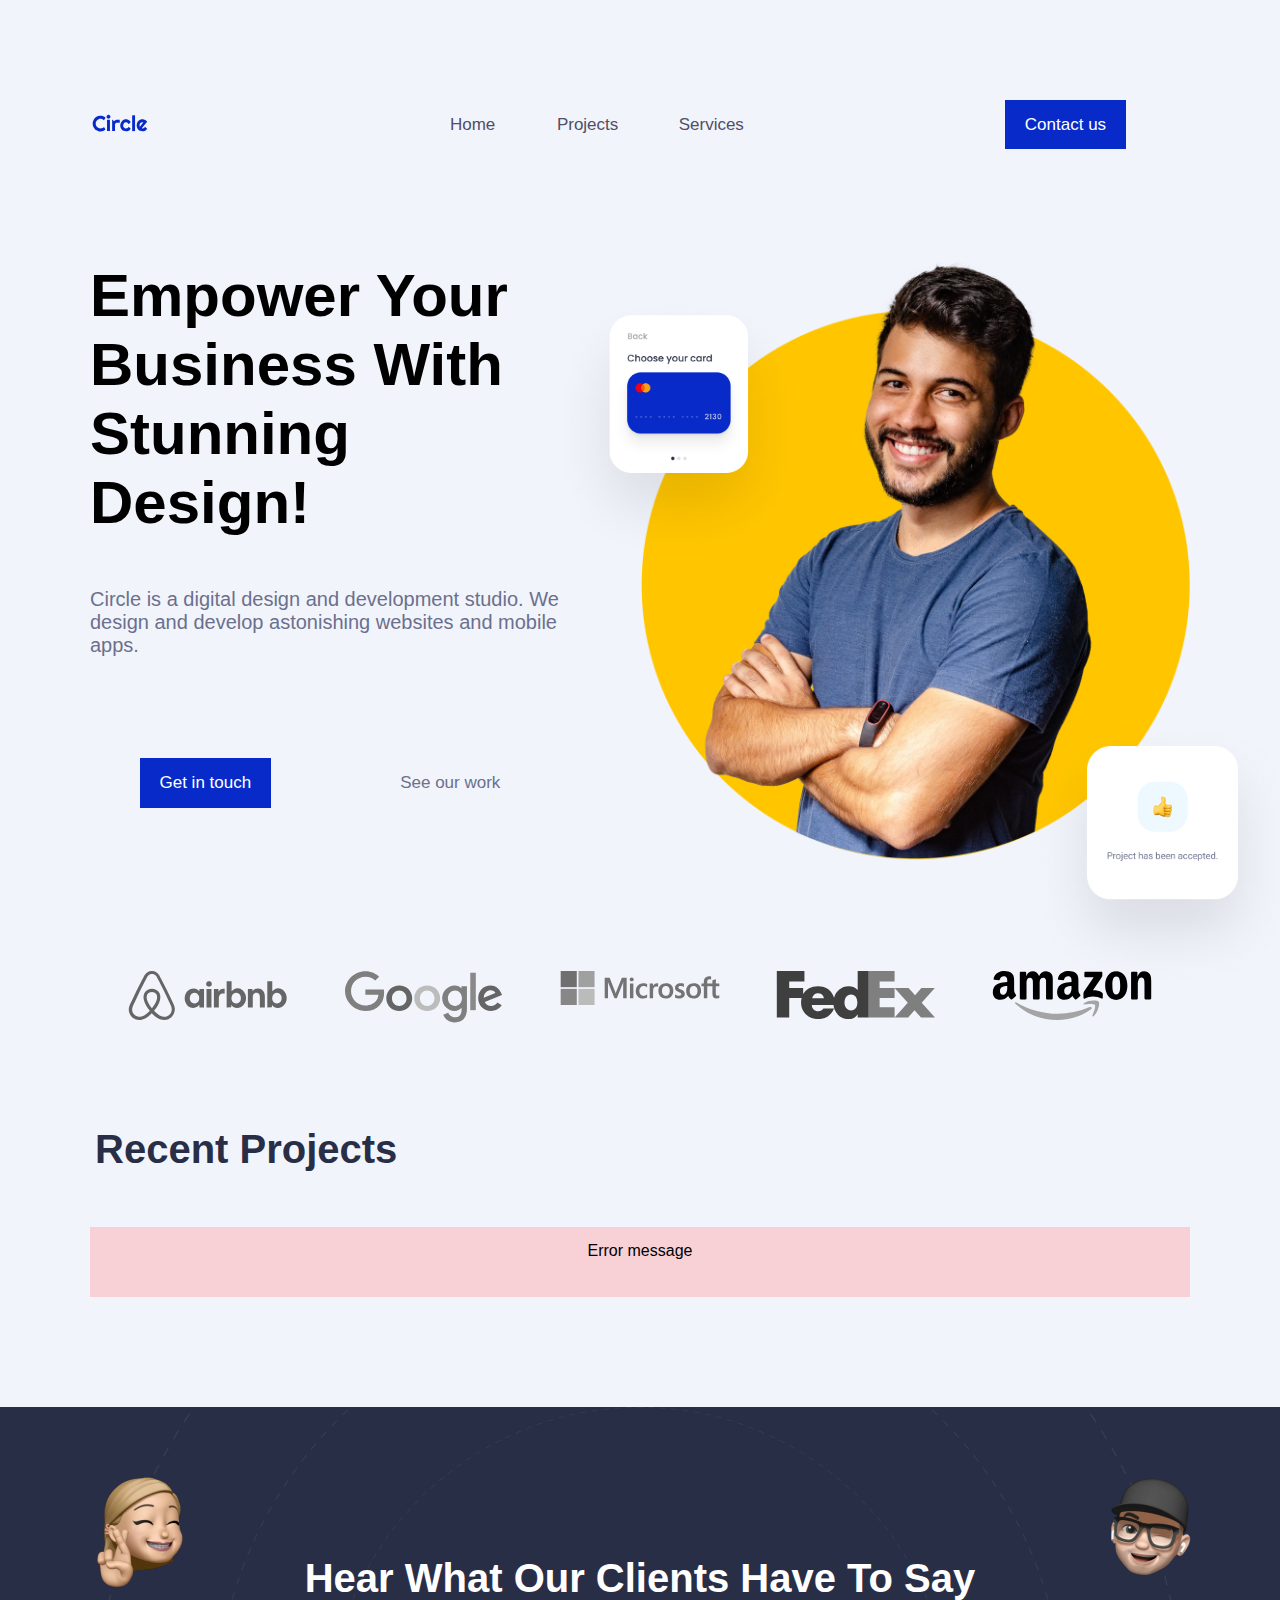
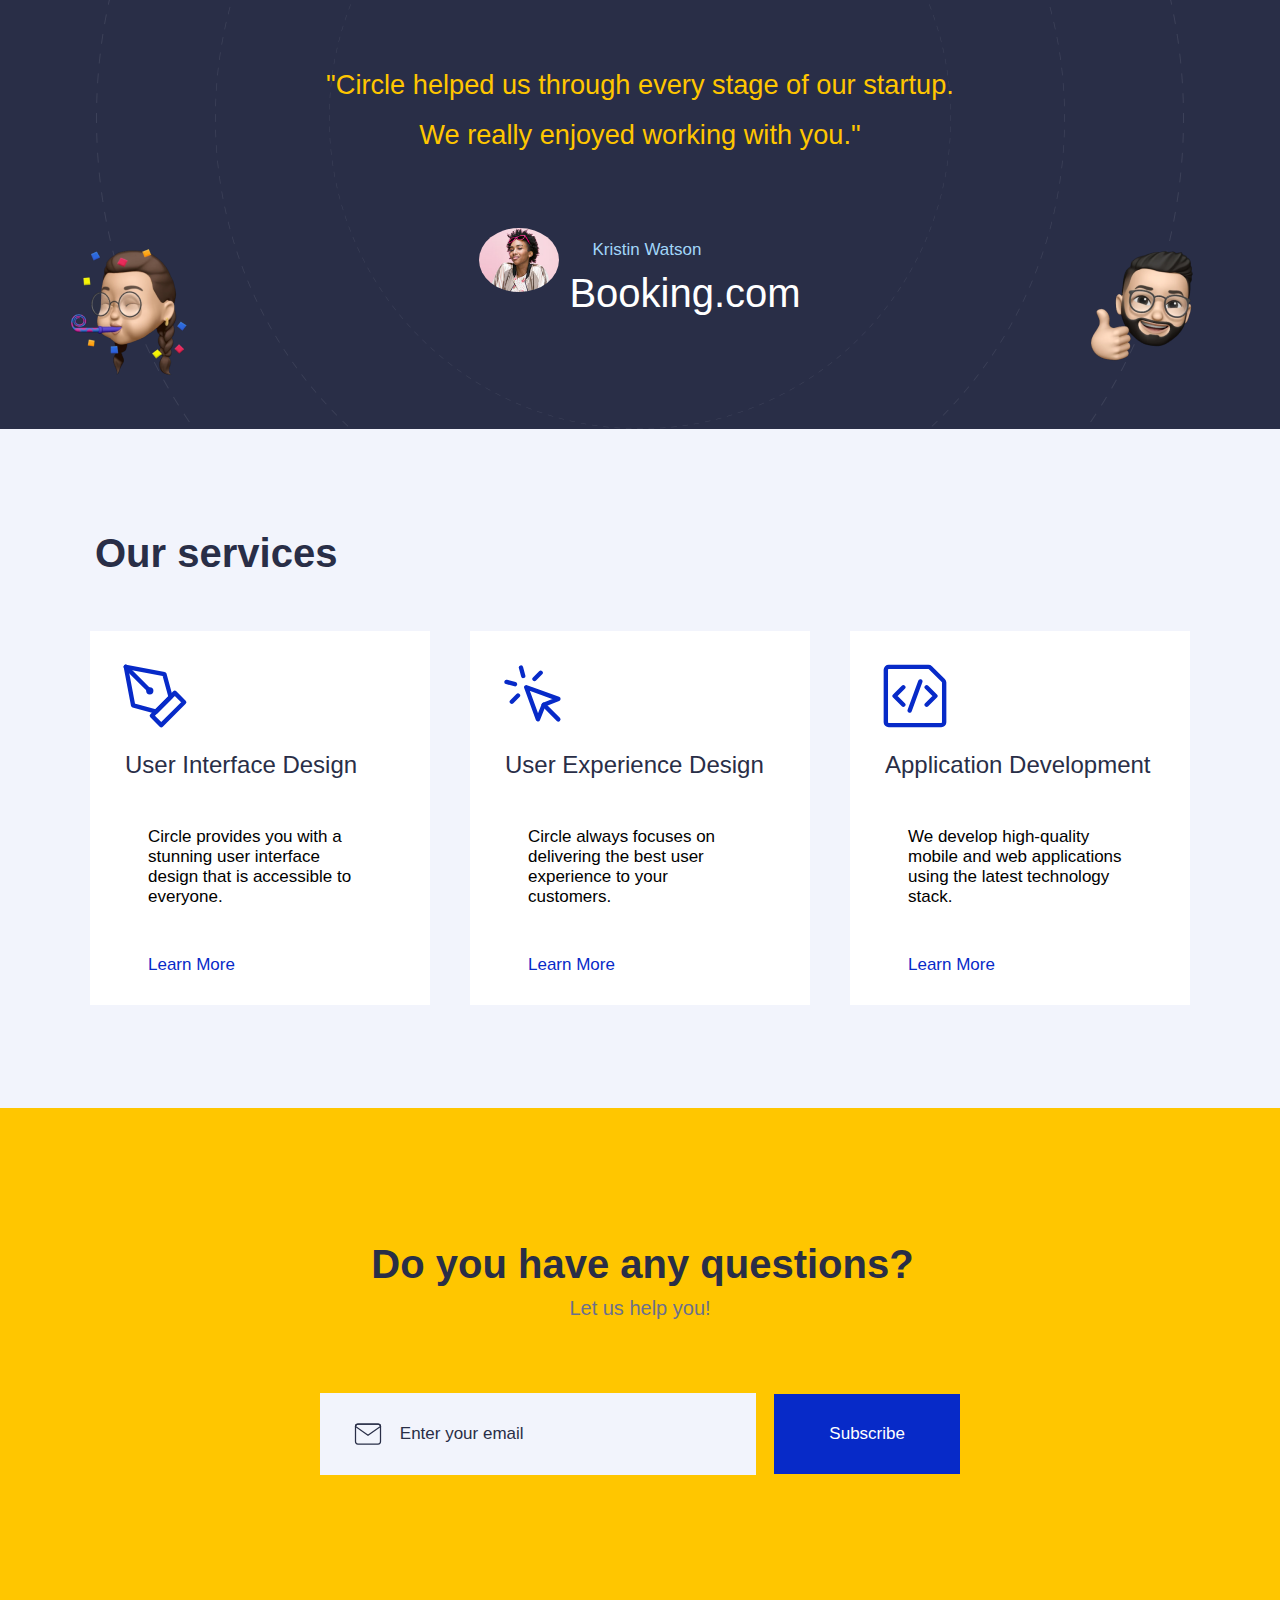
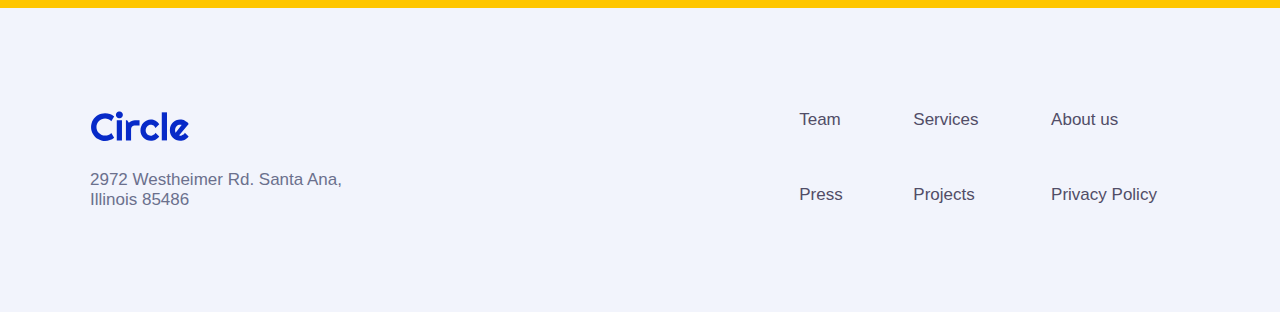
<file: index.html>
<!DOCTYPE html>
<html lang="en">

<head>
    <meta charset="UTF-8" />
    <meta http-equiv="X-UA-Compatible" content="IE=edge" />
    <meta name="viewport" content="width=device-width, initial-scale=1.0" />
    <!-- Page Title -->
    <title>Contact Page - Circle Agency</title>
    <!-- SEO Meta Tags -->
    <meta name="description"
        content="Your description goes here. This is a brief description of your website or webpage, containing important keywords." />
    <meta name="keywords" content="keyword1, keyword2, keyword3" />
    <!-- CSS Injection -->
    <link rel="stylesheet" href="./assets/css/styles.css" />
    <!-- TO add the script tag + defer attribute to load script file after the html is parsed on the webpage -->
    <script src="/assets/js/index.js" defer></script>
</head>
<body>
    <header>
        <div class="container header">
            <div class="menu-container">
                <div class="logo-container">
                    <img class="image-logo"
                        src="assets/images/logos/circle.svg" />
                </div>
                <nav id="hamburger">
                    <input type="checkbox" id="menu" />
                    <label for="menu">
                        <div class="icon">
                            <hr>
                            <hr>
                            <hr>
                        </div>
                    </label>
                    <ul class="list">
                        <li><a href="index.html">Home</a></li>
                        <li><a href="project.html">Projects</a></li>
                        <li><a href="#services">Services</a></li>
                    </ul>
                </nav>
                <div class="visible">
                    <a class='blue-btn' href='contact.html'>Contact us</a>
                </div>
            </div>
        </div>
    </header>
    <section id="main">
        <div class="vertical-container container">
            <div class="texts">
                <h1>Empower Your Business With Stunning Design!</h1>
                <h4 class="light-grey">
                    Circle is a digital design and development studio. We design and develop astonishing websites and mobile apps.
                </h4>
                <div class="two-buttons vertical-container">
                    <a href="contact.html" class="blue-btn">Get in touch</a>
                    <a href="#recent-projects" class="button-white light-grey">See our work</a>
                </div>
            </div>
            <div class="hero-shot">
                <img class="hero"
                    src="assets/images/hero-section/hero-image.png">
                <img class="visible card1"
                    src="assets/images/hero-section/card-1.png"
                    alt="man smiling smiling at the camera">
                <img class="visible card2"
                    src="assets/images/hero-section/card-2.png">
            </div>
        </div>
    </section>
    <section id="logos">
        <div class="logos-grid container">
            <img class="logos-items"
                src="assets/images/logos/airbnb-logo.svg"
                alt="airbnb logo">
            <img class="logos-items"
                src="assets/images/logos/google-logo.svg"
                alt="google logo">
            <img class="logos-items"
                src="assets/images/logos/microsoft-logo.svg"
                alt="microsoft logo">
            <img class="logos-items"
                src="assets/images/logos/fedex-logo.svg"
                alt="fedex logo">
            <img class="logos-items visible"
                src="assets/images/logos/amazon-logo.svg"
                alt="amazon logo">
        </div>
    </section>
    <section id="recent-projects">
        <div class="vertical-container">
            <h2 class="grey">Recent Projects</h2>
            <div class="vertical-container horizontal projects">
                <!-- <article class="box-section">
					<img class="projects-image" src="assets/images/projects-section/1.jpg" alt="simplify" >
					<div class="fill">

                        <h5>UI Design & App Development</h5>
					</div>
					<a href="project.html" class="button-learn blue">Learn More</a>
				</article>
                <article class="box-section">
					<img class="projects-image" src="assets/images/projects-section/2.jpg" alt="dashcoin" >
					<div class="fill">
						<h3 class="grey">Dashcoin</h3>
						<h5>Web Development</h5>
					</div>
					<a href="project.html" class="button-learn blue">Learn More</a>
				</article>
				<article class="box-section">
					<img class="projects-image" src="assets/images/projects-section/3.jpg" alt="Vectorify">
					<div class="fill">
						<h3 class="grey">Vectorify</h3>
						<h5>User Experience Design</h5>
					</div>
					<a href="project.html" class="button-learn blue">Learn More</a> -->
				<!-- </article> -->
            </div>
            <div id="messageError"></div>
        </div>
    </section>
    <section id="opinions">
        <div class="memojis">
            <img class="memoji1 visible"
                src="assets/images/testimonial-section/memoji-1.png"
                alt="memoji1" />
            <img class="memoji2 visible"
                src="assets/images/testimonial-section/memoji-2.png"
                alt="memoji2" />
            <img class="memoji3 visible"
                src="assets/images/testimonial-section/memoji-3.png"
                alt="memoji3" />
            <img class="memoji4 visible"
                src="assets/images/testimonial-section/memoji-4.png"
                alt="memoji4" />
            <div class="personal-opinion">
                <h2 class="white">Hear What Our Clients Have To Say</h2>
                <h3 class="yellow">
                    "Circle helped us through every stage of our startup.<br />We really enjoyed working with you."
                </h3>
                <div class="card">
                    <img class="profile-pic"
                        src="assets/images/testimonial-section/profile.png"
                        alt="profile pic" />
                    <div class="card-texts">
                        <h5 class="light-blue">Kristin Watson</h5>
                        <h6 class="white">Booking.com</h6>
                    </div>
                </div>
            </div>
        </div>
    </section>
    <section id="services">
        <div class="vertical-container">
            <h2 class="grey">Our services</h2>
            <div class="vertical-container services">
                <article class="box-services">
                    <img src="assets/images/services-section/icons/1.svg"
                        alt="pen">
                    <h3 class="grey">User Interface Design</h3>
                    <h5 class="service-description">
                        Circle provides you with a stunning user interface design that is accessible to everyone.
                    </h5>
                    <div><a href="#recent-projects" class="button-learn blue">Learn More</a></div>
                </article>
                <article class="box-services">
                    <img src="assets/images/services-section/icons/2.svg"
                        alt="click">
                    <h3 class="grey">User Experience Design</h3>
                    <h5>
                        Circle always focuses on delivering the best user experience to your customers.
                    </h5>
                    <div><a href="#recent-projects" class="button-learn blue">Learn More</a></div>
                </article>
                <article class="box-services">
                    <img src="assets/images/services-section/icons/3.svg"
                        alt="html file icon">
                    <h3 class="grey">Application Development</h3>
                    <h5>
                        We develop high-quality mobile and web applications using the
                        latest technology stack.
                    </h5>
                    <div><a href="#recent-projects" class="button-learn blue">Learn More</a></div>
                </article>
            </div>
        </div>
    </section>
    <section id="questions">
        <div class="newsletter">
            <h2 class="grey">Do you have any questions?</h2>
            <h4 class="light-grey">Let us help you!</h4>

            <form action="/search" method="get">
                <div class="email-btn">
                    <img src="assets/images/newsletter/icon/mail.svg"
                        alt="email" />
                    <input type="email" placeholder="Enter your email" />
                    <button>Subscribe</button>
                </div>
            </form>
        </div>
    </section>
    <footer id="footer">
        <div class="newsletter3">
            <img class="image-logo"
                src="assets/images/logos/circle.svg" />
            <address class="light-grey">
                2972 Westheimer Rd. Santa Ana,<br />Illinois 85486
            </address>
        </div>
        <div class="tags-grid">
            <div class="tags-item"><a href="#" class="button-learn">Team</a></div>
            <div class="tags-item">
                <a href="#services" class="button-learn">Services</a>
            </div>
            <div class="tags-item">
                <a href="#" class="button-learn">About us</a>
            </div>
            <div class="tags-item"><a href="#" class="button-learn">Press</a></div>
            <div class="tags-item">
                <a href="#recent-projects" class="button-learn">Projects</a>
            </div>
            <div class="tags-item">
                <a href="#" class="button-learn">Privacy Policy</a>
            </div>
        </div>
    </footer>
</body>

</html>
</file>
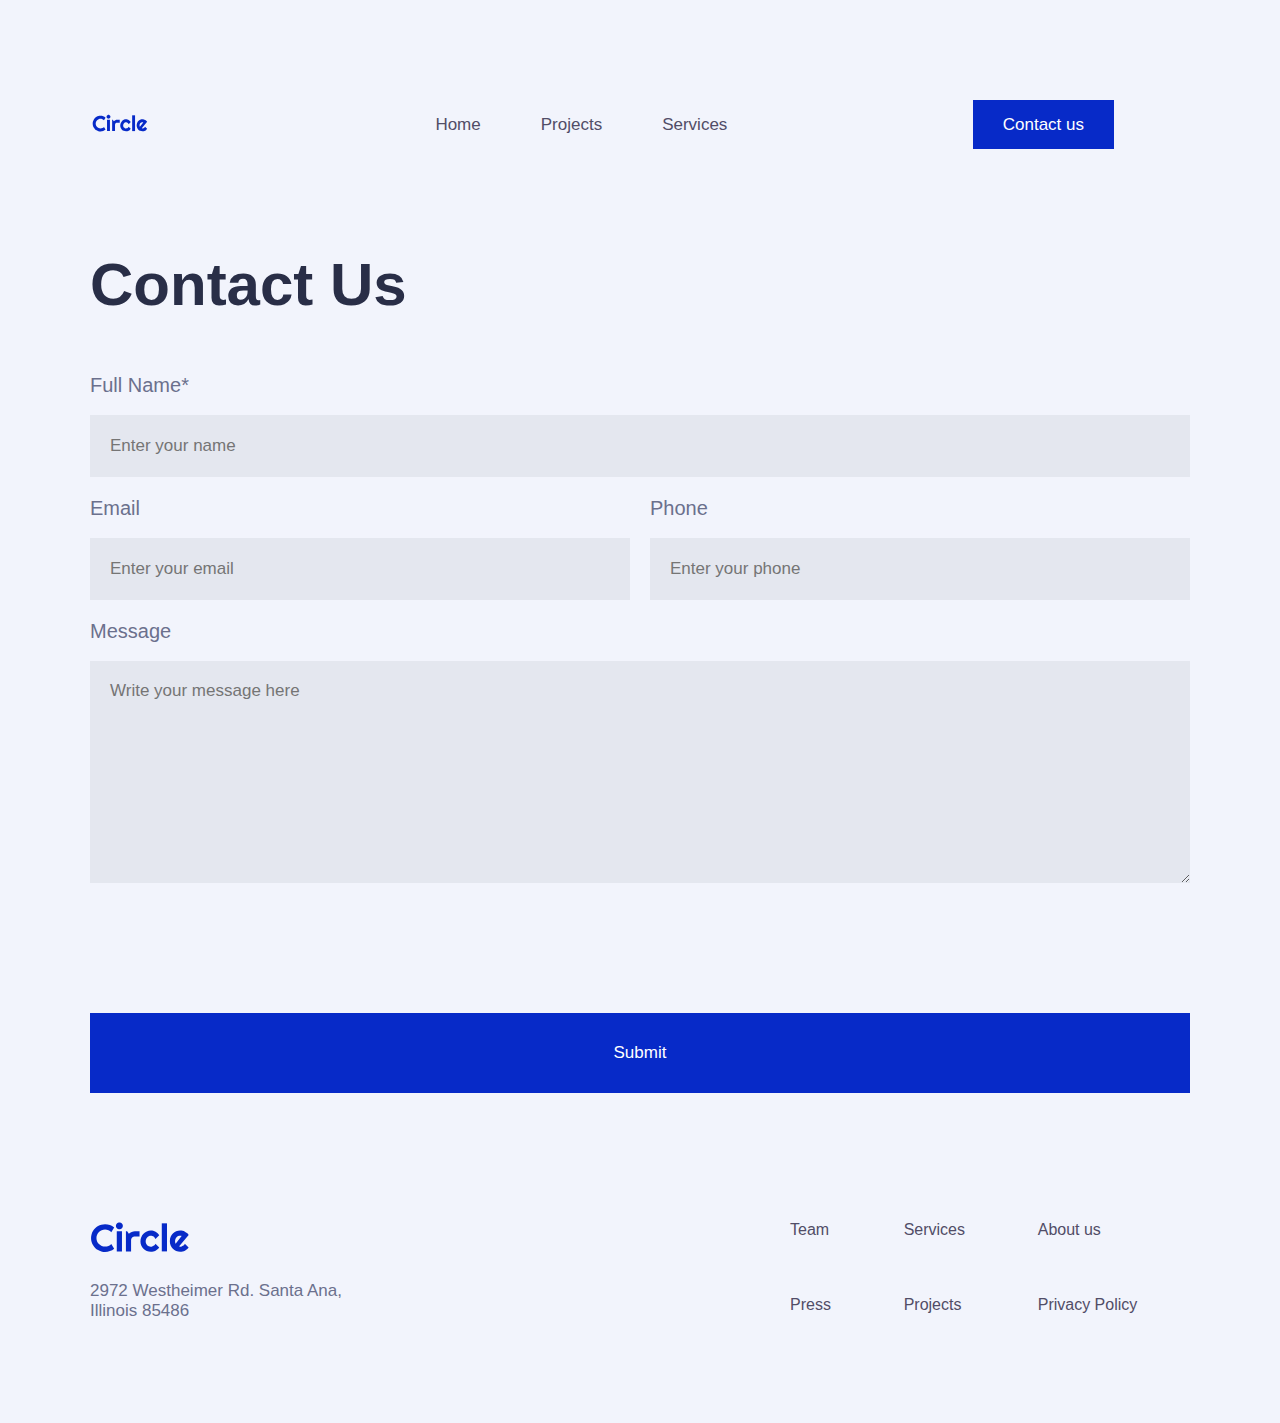
<file: contact.html>
<!DOCTYPE html>
<html lang="en">

<head>
    <meta charset="UTF-8" />
    <meta http-equiv="X-UA-Compatible" content="IE=edge" />
    <meta name="viewport" content="width=device-width, initial-scale=1.0" />
    <!-- Page Title -->
    <title>Contact Page - Circle Agency</title>
    <!-- SEO Meta Tags -->
    <meta name="description"
        content="Your description goes here. This is a brief description of your website or webpage, containing important keywords." />
    <meta name="keywords" content="keyword1, keyword2, keyword3" />
    <!-- CSS Inyection -->
    <link rel="stylesheet" href="./assets/css/contact-style.css" />
    <!-- TO add the script tag + defer attribute to load script file after the html is parsed on the webpage -->
    <script src="./assets/js/contact.js" defer></script>
</head>

<body>
<header>
    <div class="container header">
        <div class="menu-container">
            <div class="logo-container">
                <img class="image-logo" src="assets/images/logos/circle.svg" />
            </div>
            <nav id="hamburger">
                <input type="checkbox" id="menu" />
                <label for="menu">
                    <div class="icon">
                        <hr>
                        <hr>
                        <hr>
                    </div>
                </label>
                <ul class="list">
                    <li><a href="index.html">Home</a></li>
                    <li><a href="project.html">Projects</a></li>
                    <li><a href="index.html#services">Services</a></li>
                </ul>
            </nav>
            <div class="visible">
                <a class='blue-btn' href='contact.html'>Contact us</a>
            </div>
        </div>
    </div>
</header>
    <section id="form">
        <div class="container-form">
            <h1 class="grey">Contact Us</h1>
            <div class="box">
                <form action="/some-url" id="monicas-form">
                    <div class="form-section">
                        <label for="name">Full Name*</label><br>
                        <input type="text" id="name" name="name" placeholder="Enter your name" required>
                    </div>
                    <div class="pair">
                        <div class="form-section">
                            <label for="email">Email</label><br>
                            <input type="email" id="email" placeholder="Enter your email" required>
                        </div>
                        <div class="form-section">
                            <label for="phone">Phone</label><br>
                            <input type="number" id="phone" placeholder="Enter your phone" required>
                        </div>
                    </div>
                    <div class="form-section">
                        <label for="message">Message</label><br>
                        <textarea id="message" class="message" name="message" rows="4" cols="21" placeholder="Write your message here"
                            required></textarea>
                    </div>
                    <div class="form-section">
                        <button class="blue-btn" type="submit">Submit</button>
                    </div>
                    <div id="message2"></div>
                </form>
            </div>
        </div>
    </section>
    <footer id="footer">
        <div class="newsletter3">
            <img class="image-logo" src="assets/images/logos/circle.svg" />
            <address class="light-grey">
                2972 Westheimer Rd. Santa Ana,<br/>Illinois 85486
            </address>
        </div>
        <div class="tags-grid">
            <div class="tags-item"><a href="#" class="button-learn">Team</a></div>
            <div class="tags-item">
                <a href="index.html#services" class="button-learn">Services</a>
            </div>
            <div class="tags-item">
                <a href="#" class="button-learn">About us</a>
            </div>
            <div class="tags-item">
                <a href="index.html#clients-opinion" class="button-learn">Press</a></div>
            <div class="tags-item">
                <a href="index.html#recent-projects" class="button-learn">Projects</a>
            </div>
            <div class="tags-item">
                <a href="#" class="button-learn">Privacy Policy</a>
            </div>
        </div>
    </footer>
</body>
</html>
</file>
<file: assets/css/styles.css>
:root {
    --font-family: 'Roboto', sans-serif;
    --color-white: #FFFFFF;
    --color-blue: #072AC8;
    --color-light-blue: #a2d6f9;
    --color-grey: #292E47;
    --color-medium-grey: #514D67;
    --color-light-grey: #6B708D;
    --color-yellow: #FFC600;
    --background-color: #F2F4FC;
    --font-size-h5: 17px;
    --font-size-h6: 13px;
    --font-weight-h5: 400;
    --font-weight-h6: 500;
    --padding-btn: 15px 30px;
}

* {
    font-family: var(--font-family);
    margin: 0;
}

.white {
    color: var(--color-white);
}

.blue {
    color: var(--color-blue);
}

.light-blue {
    color: var(--color-light-blue);
}

.grey {
    color: var(--color-grey);
}

.medium-grey {
    color: var(--color-medium-grey);
}

.light-grey {
    color: var(--color-light-grey);
}

.yellow {
    color: var(--color-yellow);
}

body {
    background-color: var(--background-color);
}

h5 {
    font-size: var(--font-size-h5);
    font-weight: var(--font-weight-h5);
}

h6 {
    font-size: var(--font-size-h6);
    font-weight: var(--font-weight-h6);
}

.blue-btn {
    background-color: var(--color-blue);
    color: var(--color-white);
    text-decoration: none;
    padding: var(--padding-btn);
    font-size: var(--font-size-h5);
    font-weight: var(--font-weight-h6);
}

a {
    white-space: nowrap;
    text-decoration: none;
    color: #514D67;
}


@media only screen and (max-width: 902px) {

    .super-container {
        display: flex;
        flex-direction: column;
        align-items: center;
    }

    body {
        background-color: #F2F4FC;

    }

    .visible {
        display: none;
    }

    h1 {
        font-size: 30px;
        font-weight: 700;
    }

    h2 {
        font-size: 30px;
        font-weight: 700;
    }

    h4 {
        font-size: 17px;
        font-weight: 400;
    }

    /* Header Section */

   .header {
       position: relative;
       width: 100vw;
       display: flex;
       justify-content: center;
   }

   .menu-container {
       width: 80vw;
       height: 70px;
       display: flex;
       flex-direction: row;
       align-items: center;
       justify-content: space-between;
   }

   .logo-container {
       padding: 6% 0;
       width: 60px;
       height: 18px;
   }

   #hamburger {
       position: relative;
       height: 100%;
       width: 15%;
       display: flex;
       flex-direction: column;
   }

   #hamburger input {
       display: none;
       position: absolute;
       inset: 0;
       margin: auto;
   }

   .list {
       visibility: hidden;
       position: absolute;
       inset: 70px 0 auto -80vw;
       width: 100vw;
       overflow: hidden;
       display: flex;
       flex-direction: column;
       align-items: center;
       justify-content: center;
       list-style: none;
       padding: 2vh 0;
   }

   #hamburger input:checked~ul {
       visibility: visible;
   }

   #hamburger input:checked~label {
       background-color: lightgrey;
   }

   #hamburger label {
       height: 100%;
       width: 50px;
       display: flex;
       flex-direction: column;
       justify-content: center;
       align-items: center;
   }

   .icon {
       width: 15px;
       height: 10px;
       display: flex;
       flex-direction: column;
       justify-content: space-between;
   }

   hr {
       height: 2px;
       background-color: #292E47;
       border: none;
   }

   ul li {
       width: 80vw;
       padding: 4%;
       font-size: 17px;
       font-weight: 500;
       background-color: #F2F4FC;
       box-shadow: 0px 0px 20px rgba(0, 0, 0, 0.1);
   }

    /* Main Section */
    .vertical-container {
        width: 100vw;
        display: flex;
        flex-direction: column;
        align-items: center;
        gap: 2vh;
        margin: 0;
    }

    .two-buttons {
        display: flex;
        align-content: center;
        margin-left: 50%;
        margin-right: 50%;
        margin-top: 50px;
        font-size: 17px;
        font-weight: 500;
    }

    .button-white {
        text-decoration: none;
        padding: 15px 30px;

    }

    .button-learn {
        font-size: 17px;
        font-weight: 500;
        text-decoration: none;
        color: #072AC8
    }

    #main {
        margin-bottom: 5vh 0;
        width: 100vw;
    }

    #main img {
        padding: 0px;
        margin: 0px;
        width: 70vw;
    }

    .texts {
        display: flex;
        flex-direction: column;
        align-items: center;
        width: 80vw;
        padding: 5%;
        text-align: center;
    }

    .texts h4 {
        margin-top: 2vh;
    }

    /* Logo Section*/

    #logos {
        margin: 15vw 0;
        padding: 2px;
        display: flex;
        flex-direction: column;
        align-items: center;
    }

    .logos-grid {
        display: grid;
        grid-template-columns: auto auto;
        gap: 20px;
    }

    /* Recent project section*/

    #recent-projects {
        margin-bottom: 8vh;
    }

    #recent-projects article {
        background-color: white;
        width: 80vw;
        display: flex;
        flex-direction: column;
        gap: 1vh;
    }

    .newsletter-section {
        background-color: white;
        display: flex;
        flex-direction: column;
    }

    #recent-projects h3,
    h5,
    a {
        margin-left: 8vw;
        margin-top: 5vw;
        margin-bottom: 5vw;
    }

    .width {
        width: 90%;
        height: 300px;
        display: flex;
        flex-direction: column;
        justify-content: space-between;
    }

    #message2 {
        height: 40px;
        padding: 15px 30px;
        background-color: #ffa2a26a;
        display: flex;
        justify-content: center;
        align-items: center;
        text-align: center;
    }

    /* Testemonials section*/

   #opinions {
       margin-bottom: 8vh;
       height: 50vh;
       padding: 5vh 0;
       position: relative;
       background-color: #292E47;
       background-image: url("/assets/images/testimonial-section/orbit.png");
       background-position: center;
       background-repeat: no-repeat;
       background-size: cover;
       display: flex;
       flex-direction: column;
       align-items: center;
       justify-content: center;
   }

   #opinions h3 {
       margin-top: 6vh;
       margin-bottom: 6vh;
       text-align: center;
   }

   .mmemojis {
       width: 100vw;
       display: flex;
       justify-content: center;
       align-items: center;
       gap: 20px;
       /* Adjust the gap as needed */
   }

   .personal-opinion {
       display: flex;
       flex-direction: column;
       text-align: center;
       line-height: 5vh;
       width: 80vw;
       align-items: center;
       justify-content: space-around;
   }

   .profile-pic {
       max-width: 50px;
       max-height: 50px;
       border-radius: 50%;
       object-fit: cover;
   }

   .card {
       display: flex;
       gap: 20px;
       align-items: center;
       justify-content: center;
       /* Center the content horizontally */
   }

   .card-texts {
       text-align: left;
       line-height: 30px;
   }


    /* Our Services section */

    #services {
    margin-bottom: 8vh;
    display: flex;
    flex-direction: column;
    align-items: flex-start;
    }

    #services article {
    background-color: white;
    width: 70%;
    display: flex;
    flex-direction: column;
    gap: 4vh;
    padding: 10%;
    }

    #services img {
    max-width: 70px;
    margin-left: 10%;
    }

    #services h3 { 
        margin-left: 10%;
    }

    /* Questions section */

    #questions {
        margin-bottom: 8vh;
        background-color: #FFC600;
        height: 50vh;
        padding-top: 8vh;
        display: flex;
        flex-direction: column;
        align-items: center;
    }



    .newsletter {
        width: 80vw;
        display: flex;
        flex-direction: column;
        align-items: center;
        gap: 4vh;
        margin: 0;
        text-align: center;
    }

    form {
        width: 70vw;
        position: relative;
        display: flex;
        flex-direction: column;
        justify-content: center;
        align-items: center;

    }

    .email-btn {
        width: 70vw;
        display: flex;
        flex-direction: column;
        align-items: center;
        gap: 2vh;
        position: relative;
    }

    .email-btn img {
        position: absolute;
        width: 8vw;
        height: 8vw;
        top: 3.2vh;
        left: 5vw;
    }

    ::placeholder {
        color: #292E47;
        font-weight: 400;
        padding: 20vw;
    }

    #questions input {
        width: 100%;
        padding: 4vh 0;
        background-color: #F2F4FC;
        font-size: 17px;
        font-weight: 500;
        border: none;
    }

    #questions button {
        width: 100%;
        padding: 4vh 5vw;
        background-color: #072AC8;
        font-size: 17px;
        font-weight: 500;
        color: white;
        border: none;
    }

    /* Footer Section */

    #footer {
        margin-bottom: 8vh;
        padding-top: 8vh;
        display: flex;
        flex-direction: column;
        align-items: center;
        gap: 5vh;
    }

    .newsletter3 {
        display: flex;
        flex-direction: column;
        justify-content: center;
        align-items: center;
        gap: 2vh;
    }

    #footer img {
        width: 100px;
    }

    address {
        text-align: center;
        font-style: normal;
        font-size: 17px;
    }

    .tags-grid {
        width: 80vw;
        display: grid;
        grid-template-columns: auto auto auto;
        gap: 50% 20%;
    }

    .tags-item a {
        white-space: nowrap;
        text-decoration: none;
        color: #514D67;
    }

}

/* Desktop/Tablet/Laptop Screens */

@media only screen and (min-width: 903px) {

    h1 {
        font-size: 60px;
        font-weight: 700;
    }

    h2 {
        font-size: 40px;
        font-weight: 700;
    }

    h3 {
        font-size: 24px;
        font-weight: 500;
    }


    h4 {
        font-size: 20px;
        font-weight: 400;
    }

    .blue-btn {
        background-color: #072AC8;
        color: white;
        text-decoration: none;
        padding: 15px 20px;
        font-size: 17px;
        font-weight: 500;
        white-space: nowrap;
    }

    /* Header Section*/

    .container {
        max-width: 1100px;
        margin-right: auto;
        margin-left: auto;
        display: flex;
        justify-content: space-between;

    }

    .menu-container {
        width: 80vw;
        height: 70px;
        display: flex;
        flex-direction: row;
        align-items: center;
        justify-content: space-between;
    }

    .header {
        display: flex;
        justify-content: space-between;
        align-items: baseline;
        margin-top: 10vh;
        margin-bottom: 10vh;
    }

    .image-logo {
        width: 60px;
        height: 18px;
    }

    #hamburger input {
        display: none;
    }

    #hamburger label {
        display: none;
    }

    ul {
        font-size: 17px;
        font-weight: 500;
        display: flex;
        list-style: none;
        gap: 60px;
    }

    /* Main Section*/

    #main {
        margin-bottom: 8%;
    }

    .two-buttons {
        display: flex;
        align-content: center;
        font-size: 17px;
        font-weight: 500;
    }

    .button-white {
        text-decoration: none;
        padding: 15px 30px;

    }

    .button-learn {
        font-size: 17px;
        font-weight: 500;
        text-decoration: none;
        color: #072AC8
    }

    .hero-shot {
        position: relative;
    }

    .hero {
        max-width: 550px;
    }

    .card1 {
        position: absolute;
        max-width: 275px;
        top: 5%;
        left: -18%;
    }

    .card2 {
        position: absolute;
        max-width: 275px;
        right: -20%;
        bottom: -20%;
    }

    .texts {
        display: flex;
        flex-direction: column;
        justify-content: center;
        text-align: left;
        width: 45%;
        padding: 5% 0 5% 0;
        gap: 10%;
    }

    /* Logo Section */

    #logos {
        margin-bottom: 8%;
        display: flex;
        flex-direction: column;
        align-items: center;
    }

    .logos-grid {
        display: grid;
        width: 80%;
        grid-template-columns: auto auto auto auto auto;
    }

    .logos-items {
        width: 150px;
        height: auto;
        animation: slide-left 10s linear infinite;
    }
    @keyframes slide-left {
        0% {
            transform: translateX(100%);
        }
                    50% {
            transform: translateX(-100%);
        }
        100% {
            transform: translateX(100%);
        }
    }
    .logos-items {
        margin: 0 auto;
        filter: grayscale(1);
        width: 10rem;
    }
    .logos-items:hover {
           filter: grayscale(0);
    }
    /* Recent projects Sectiion */

    #recent-projects {
        margin-bottom: 8%;
        max-width: 1100px;
        margin: 0 auto;
        display: flex;
        flex-direction: column;
    }

    .horizontal {
        margin-top: 5%;
        display: flex;
        gap: 40px;
    }

    .newsletter-section {
        background-color: #FFFFFF;
        display: flex;
        flex-direction: column;
    }

    .grey {
        margin-left: 5px;
    }

    #recent-projects h3,
    h5,
    a {
        margin: 10% 10% 10% 10%;
    }

    .projects-image {
        width: 100%;
        height: 250px;
        object-fit: cover;
    }

    .box-section {
        flex: 1;
        margin: 10px;
        display: flex;
        flex-direction: column;
        background-color: #FFFFFF;
    }

    #messageError {
        height: 40px;
        padding: 15px 30px;
        background-color: #ffa2a26a;
        display: flex;
        justify-content: center;
        align-items: center;
        text-align: center;
        margin-bottom: 10%;
    }

    /* Testemonials section */
    	#opinions {
    	    margin-bottom: 8%;
    	    position: relative;
    	    background-color: #292E47;
    	    background-image: url("/assets/images/testimonial-section/orbit.png");
    	    background-position: center;
    	    background-repeat: no-repeat;
    	    background-size: cover;
    	    max-width: 1300px;
    	    margin-right: auto;
    	    margin-left: auto;
    	    height: 622px;
    	    display: flex;
    	    justify-content: center;
    	    align-items: center;
    	}
        
        .white {
            font-size: 2.5rem;
        }

    	.yellow {
    	    margin-top: 6vh;
    	    margin-bottom: 6vh;
            font-size: 1.7rem;
    	}
    
    	.memojis {
    	    justify-items: flex-end;
    	    width: 80%;
    	    height: 70%;
    	    display: flex;
    	    justify-content: center;
    	    align-items: center;
    	}
        .memoji1, .memoji2, .memoji3, .memoji4 {
            width: 150px;
            height: 150px;
        }
    
    	.memoji1 {
    	    position: absolute;
    	    top: 50px;
    	    left: 60px;
            width: 150px;
    	}
    
    	.memoji2 {
    	    position: absolute;
    	    top: 50px;
    	    right: 60px;
    	}
    
    	.memoji3 {
    	    position: absolute;
    	    bottom: 50px;
    	    right: 60px;
    	}
    
    	.memoji4 {
    	    position: absolute;
    	    bottom: 50px;
    	    left: 60px;
    	}
    
    	.profile-pic {
    	    max-width: 80px;
    	    max-height: 80px;
            border-radius: 50%;
    	}
    
    	.personal-opinion {
    	    display: flex;
    	    flex-direction: column;
    	    text-align: center;
    	    line-height: 50px;
    	    width: 80%;
    	    height: 100%;
    	    align-items: center;
    	    justify-content: space-around;
            margin-top: 10%;
    	}
    
    	.card {
    	    display: flex;
    	    gap: 10px;
    	    align-items: center;
            margin-bottom: 10%;
    	}
    
    	.card-texts {
    	    text-align: left;
    	    line-height: 20px;
    	}

    /*Services section*/

    	#services {
    	    margin-bottom: 8%;
    	    max-width: 1100px;
    	    margin-right: auto;
    	    margin-left: auto;
    	    display: flex;
    	    flex-direction: column;
    	}
    
    	.services {
    	    margin-top: 5%;
    	    height: auto;
    	    display: flex;
    	    flex-direction: row;
    	    gap: 40px;
    	}
    
    	#services article {
    	    background-color: #FFFFFF;
    	    padding: 30px;
    	    flex-grow: 1;
    	    flex-basis: 0;
    	    display: flex;
    	    flex-direction: column;
    	    align-items: left;
    	    gap: 20px;
    	}
    
    	#services img {
    	    max-width: 70px;
    	}
    
    	#services h4 {
    	    font-weight: 400;
    	}

    /* Questions section */

    #questions {
        margin-bottom: 8%;
        background-color: #FFC600;
        max-width: 1300px;
        margin-right: auto;
        margin-left: auto;
        height: 500px;
        display: flex;
        justify-content: center;
        align-items: center;
    }

    .newsletter {
        width: 100%;
        display: flex;
        flex-direction: column;
        align-items: center;
        gap: 10px;
        margin: 0;
        text-align: center;
    }

    form {
        margin-top: 5%;
        width: 100%;
        position: relative;
        display: flex;
        justify-content: center;
        align-items: center;
    }

    .email-btn {
        width: 50%;
        height: 80px;
        display: flex;
        flex-direction: row;
        justify-content: center;
        align-items: center;
        gap: 2vh;
        position: relative;
    }

    .email-btn img {
        position: absolute;
        max-width: 30px;
        max-height: 30px;
        top: 0;
        right: 0;
        bottom: 0;
        left: -85%;
        margin: auto;
    }

    ::placeholder {
        color: #292E47;
        font-weight: 400;
        padding: 18%;
    }

    #questions input {
        width: 70%;
        height: 100%;
        background-color: #F2F4FC;
        font-size: 17px;
        font-weight: 500;
        border: none;
    }

    #questions button {
        width: 30%;
        height: 100%;
        background-color: #072AC8;
        font-size: 17px;
        font-weight: 500;
        color: white;
        border: none;
    }

    /* Footer section*/

    #footer {
        display: flex;
        flex-direction: row;
        justify-content: space-between;
        align-items: center;
        height: 100px;
        margin-bottom: 8%;
        max-width: 1100px;
        margin-right: auto;
        margin-left: auto;
    }

    .newsletter3 {
        height: 100%;
        display: flex;
        flex-direction: column;
        justify-content: space-between;
    }

    #footer img {
        width: 100px;
        height: auto;
    }

    address {
        text-align: left;
        font-style: normal;
        font-size: 17px;
    }

    .tags-grid {
        width: 400px;
        height: 100%;
        font-weight: 400;
        display: grid;
        grid-template-columns: auto auto auto;
        gap: 50% 5%;
    }

    .tags-item a {
        white-space: nowrap;
        text-decoration: none;
        color: #514D67;
    }
}
</file>
<file: assets/css/contact-style.css>
:root {
    --font-family: 'Roboto', sans-serif;
    --color-white: #FFFFFF;
    --color-blue: #072AC8;
    --color-light-blue: #a2d6f9;
    --color-grey: #292E47;
    --color-medium-grey: #514D67;
    --color-light-grey: #6B708D;
    --color-yellow: #FFC600;
    --background-color: #F2F4FC;
    --font-size-h5: 17px;
    --font-size-h6: 13px;
    --font-weight-h5: 400;
    --font-weight-h6: 500;
    --padding-btn: 15px 30px;
}

* {
    font-family: var(--font-family);
    margin: 0;
}

.white {
    color: var(--color-white);
}

.blue {
    color: var(--color-blue);
}

.light-blue {
    color: var(--color-light-blue);
}

.grey {
    color: var(--color-grey);
}

.medium-grey {
    color: var(--color-medium-grey);
}

.light-grey {
    color: var(--color-light-grey);
}

.yellow {
    color: var(--color-yellow);
}

body {
    background-color: var(--background-color);
}

h5 {
    font-size: var(--font-size-h5);
    font-weight: var(--font-weight-h5);
}

h6 {
    font-size: var(--font-size-h6);
    font-weight: var(--font-weight-h6);
}

.blue-btn {
    background-color: var(--color-blue);
    color: var(--color-white);
    text-decoration: none;
    padding: var(--padding-btn);
    font-size: var(--font-size-h5);
    font-weight: var(--font-weight-h6);
}

a {
    white-space: nowrap;
    text-decoration: none;
    color: #514D67;
}

/* Mobile Screens */
@media only screen and (max-width: 902px) {

    body {
        background-color: #F2F4FC;

    }

    .visible {
        display: none;
    }

    h1 {
        font-size: 40px;
        font-weight: 700;
    }

    h2 {
        font-size: 30px;
        font-weight: 700;
    }

    h3 {
        font-size: 20px;
        font-weight: 500;
    }

    h4 {
        font-size: 17px;
        font-weight: 400;
    }

    .vertical-container {
        width: 100vw;
        display: flex;
        flex-direction: column;
        align-items: center;
        gap: 2vh;
        margin: 0;
    }

    .blue-btn {
        background-color: #072AC8;
        color: white;
        text-decoration: none;
        padding: 15px 30px;
        font-size: 17px;
        font-weight: 500;
        border: none;
    }

    /* Header section*/
    .header {
        position: relative;
        width: 100vw;
        display: flex;
        justify-content: center;

    }

    .menu-container {
        width: 80vw;
        height: 70px;
        display: flex;
        flex-direction: row;
        align-items: center;
        justify-content: space-between;
    }

    .logo-container {
        padding: 6% 0;
        width: 60px;
        height: 18px;
    }

    #hamburger {
        position: relative;
        height: 100%;
        width: 15%;
        display: flex;
        flex-direction: column;

    }

    #hamburger input {
        display: none;
        position: absolute;
        inset: 0;
        margin: auto;
    }

    .list {
        visibility: hidden;
        position: absolute;
        left: 100%;
        transform: translateX(-90%);
        width: 100vw;
        overflow: hidden;
        display: flex;
        flex-direction: column;
        align-items: center;
        justify-content: center;
        list-style: none;
        padding: 5vh 0;

    }

    #hamburger input:checked~ul {
        visibility: visible;
    }

    #hamburger input:checked~label {
        background-color: lightgrey;
    }


    #hamburger label {
        height: 100%;
        width: 50px;
        display: flex;
        flex-direction: column;
        justify-content: center;
        align-items: center;
    }

    .icon {
        width: 15px;
        height: 10px;
        display: flex;
        flex-direction: column;
        justify-content: space-between;
    }

    hr {
        height: 2px;
        background-color: #292E47;
        border: none;
    }

    ul li {
        width: 80vw;
        margin: 1px;
        padding: 4%;
        font-size: 17px;
        font-weight: 500;
        background-color: #F2F4FC;
        box-shadow: 0px 0px 20px rgba(0, 0, 0, 0.1);
    }

    /* Form Section */

    #form {
        margin-bottom: 10%;
        display: flex;
        flex-direction: column;
        justify-content: center;
        align-items: center;
    }

    .container-form {
        width: 80%;
        display: flex;
        flex-direction: column;
        justify-content: center;
        align-items: flex-start;
    }

    .box {
        width: 100%;
        margin-top: 10%;
    }

    .form-section {
        display: flex;
        flex-direction: column;
        justify-content: center;
        margin-bottom: 5%
    }

    label {
        text-align: left;
        color: #6b708d;
        font-size: 20px;
        font-weight: 400;
    }

    input {
        background-color: rgba(221, 223, 231, 0.64);
        border: none;
        height: 65px;
        padding-left: 20px;
    }

    textarea {
        background-color: rgba(221, 223, 231, 0.64);
        height: 200px;
        border: none;
        padding-left: 20px;
        padding-top: 20px;
    }

    button {
        margin-top: 10%;
    }

    .blue-btn {
        background-color: #072AC8;
        height: 80px;
        color: white;
        text-decoration: none;
        padding: 15px 30px;
        font-size: 17px;
        font-weight: 500;
    }

    ::placeholder {
        font-size: 17px;
    }


    /* Footer section */

    #footer {
        margin-bottom: 8vh;
        padding-top: 8vh;
        display: flex;
        flex-direction: column;
        align-items: center;
        gap: 5vh;
    }

    .newsletter3 {
        display: flex;
        flex-direction: column;
        justify-content: center;
        align-items: center;
        gap: 2vh;
    }

    #footer img {
        width: 100px;
    }

    address {
        text-align: center;
        font-style: normal;
        font-size: 17px;
    }

    .tags-grid {
        width: 80vw;
        display: grid;
        grid-template-columns: auto auto auto;
        gap: 50% 20%;
    }

     .tags-item a {
         white-space: nowrap;
            text-decoration: none;
         color: #514D67;
     }

}

/* Desktop/Tablet/Laptop Screens */
@media only screen and (min-width: 903px) {

    body {
        background-color: #F2F4FC;
    }

    h1 {
        font-size: 60px;
        font-weight: 700;
    }

    h2 {
        font-size: 40px;
        font-weight: 700;
    }

    h3 {
        font-size: 24px;
        font-weight: 500;
    }

    h4 {
        font-size: 20px;
        font-weight: 400;
    }

    .blue-btn {
        background-color: #072AC8;
        color: white;
        text-decoration: none;
        padding: 15px 30px;
        font-size: 17px;
        font-weight: 500;
    }


    /* Header section*/
    .container {
        max-width: 1100px;
        margin-right: auto;
        margin-left: auto;
        display: flex;
        justify-content: space-between;
        align-items: baseline;
        margin-top: 10vh;
        margin-bottom: 10vh;
    }

    .menu-container {
        width: 80vw;
        height: 70px;
        display: flex;
        flex-direction: row;
        align-items: center;
        justify-content: space-between;
    }

    .image-logo {
        width: 60px;
        height: 18px;
    }

    #hamburger input {
        display: none;
    }

    #hamburger label {
        display: none;
    }

    ul {
        font-size: 17px;
        font-weight: 500;
        display: flex;
        list-style: none;
        gap: 60px;
    }

    /* Form Section */

    #form {
        max-width: 1100px;
        margin-right: auto;
        margin-left: auto;
        text-align: left;
        margin-bottom: 10%;
    }

    .box {
        margin-top: 5%;
    }

    .pair {
        display: flex;
        width: 100%;
        justify-content: space-between;
        gap: 20px;
    }

    .form-section {
        margin-bottom: 20px;
        display: flex;
        flex-direction: column;
        justify-content: center;
        width: 100%;
    }

    label {
        text-align: left;
        color: #6b708d;
        font-size: 20px;
        font-weight: 400;
    }

    input {
        background-color: rgba(221, 223, 231, 0.64);
        border: none;
        height: 60px;
        padding-left: 20px;
    }

    textarea {
        background-color: rgba(221, 223, 231, 0.64);
        height: 200px;
        border: none;
        padding-left: 20px;
        padding-top: 20px;
    }

    button {
        margin-top: 10%;
    }

    .blue-btn {
        background-color: #072AC8;
        height: 80px;
        color: white;
        text-decoration: none;
        padding: 15px 30px;
        font-size: 17px;
        font-weight: 500;
        border: none;
    }

    ::placeholder {
        font-size: 17px;
    }

    /*Footer Section*/

    #footer {
        display: flex;
        flex-direction: row;
        justify-content: space-between;
        align-items: center;
        height: 100px;
        margin-bottom: 8%;
        max-width: 1100px;
        margin-right: auto;
        margin-left: auto;
    }

    .newsletter3 {
        height: 100%;
        display: flex;
        flex-direction: column;
        justify-content: space-between;
    }

    #footer img {
        width: 100px;
        height: auto;
    }

    address {
        text-align: left;
        font-style: normal;
        font-size: 17px;
    }

    .tags-grid {
        width: 400px;
        height: 100%;
        font-weight: 400;
        display: grid;
        grid-template-columns: auto auto auto;
        gap: 50% 5%;
    }
    .tags-item a {
        white-space: nowrap;
        text-decoration: none;
        color: #514D67;
    }
}
</file>
